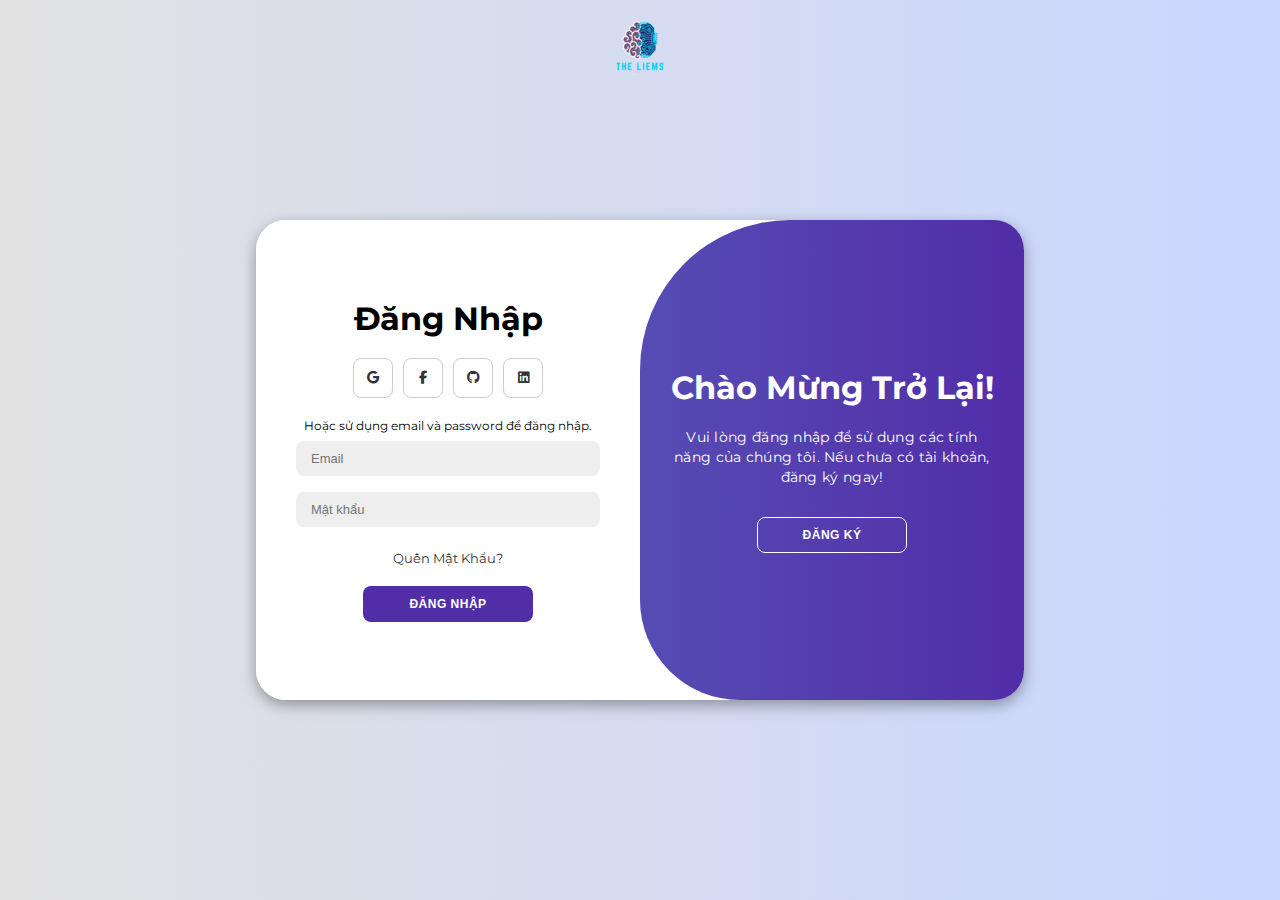
<file: pages/login.html>
<!DOCTYPE html>
<html lang="en">
    <head>
        <meta charset="UTF-8" />
        <meta name="viewport" content="width=device-width, initial-scale=1.0" />
        <link
            rel="stylesheet"
            href="https://cdnjs.cloudflare.com/ajax/libs/font-awesome/6.7.2/css/all.min.css"
        />
        <link rel="stylesheet" href="../assets/styles/login.css" />
        <title>Đăng Nhập</title>
    </head>
    <body>
        <div class="logo">
            <a href="../index.html" class="logo">
                <img src="../assets/image/TheLiems-logo.png" alt="logo ở đây" />
            </a>
        </div>
        <div class="container" id="container">
            <!-- !Đăng Ký -->
            <div class="form-container sign-up">
                <form>
                    <h1>Tạo Tài Khoản</h1>
                    <div class="social-icons">
                        <a href="#" class="icon">
                            <i class="fa-brands fa-google"></i>
                        </a>
                        <a href="#" class="icon">
                            <i class="fa-brands fa-facebook-f"></i>
                        </a>
                        <a href="#" class="icon">
                            <i class="fa-brands fa-github"></i>
                        </a>
                        <a href="#" class="icon">
                            <i class="fa-brands fa-linkedin"></i>
                        </a>
                    </div>
                    <span>Hoặc sử dụng email để đăng ký.</span>
                    <input type="text" placeholder="Tên người dùng" />
                    <input type="email" placeholder="Email" />
                    <input type="password" placeholder="Mật khẩu" />
                    <button id="reg-btn">Đăng Ký</button>
                </form>
            </div>

            <!-- !Đăng Nhập -->
            <div class="form-container sign-in">
                <form>
                    <h1>Đăng Nhập</h1>
                    <div class="social-icons">
                        <a href="#" class="icon">
                            <i class="fa-brands fa-google"></i>
                        </a>
                        <a href="#" class="icon">
                            <i class="fa-brands fa-facebook-f"></i>
                        </a>
                        <a href="#" class="icon">
                            <i class="fa-brands fa-github"></i>
                        </a>
                        <a href="#" class="icon">
                            <i class="fa-brands fa-linkedin"></i>
                        </a>
                    </div>
                    <span>Hoặc sử dụng email và password để đăng nhập.</span>
                    <!-- <input type="text" placeholder="Tên người dùng" /> -->
                    <input type="email" placeholder="Email" />
                    <input type="password" placeholder="Mật khẩu" />
                    <a href="#">Quên Mật Khẩu? </a>
                    <button id="login-btn">Đăng Nhập</button>
                </form>
            </div>

            <!-- ? Hiệu ứng -->
            <div class="toggle-container">
                <div class="toggle">
                    <div class="toggle-panel toggle-left">
                        <h1>Chào Mừng Bạn!</h1>
                        <p>
                            Vui lòng điền thông tin của bạn để sử dụng các tính
                            năng của chúng tôi.
                        </p>
                        <button class="hidden" id="login">Đăng Nhập</button>
                    </div>

                    <div class="toggle-panel toggle-right">
                        <h1>Chào Mừng Trở Lại!</h1>
                        <p>
                            Vui lòng đăng nhập để sử dụng các tính năng của
                            chúng tôi. Nếu chưa có tài khoản, đăng ký ngay!
                        </p>
                        <button class="hidden" id="register">Đăng Ký</button>
                    </div>
                </div>
            </div>
        </div>

        <script src="../script/login.js"></script>
    </body>
</html>
</file>
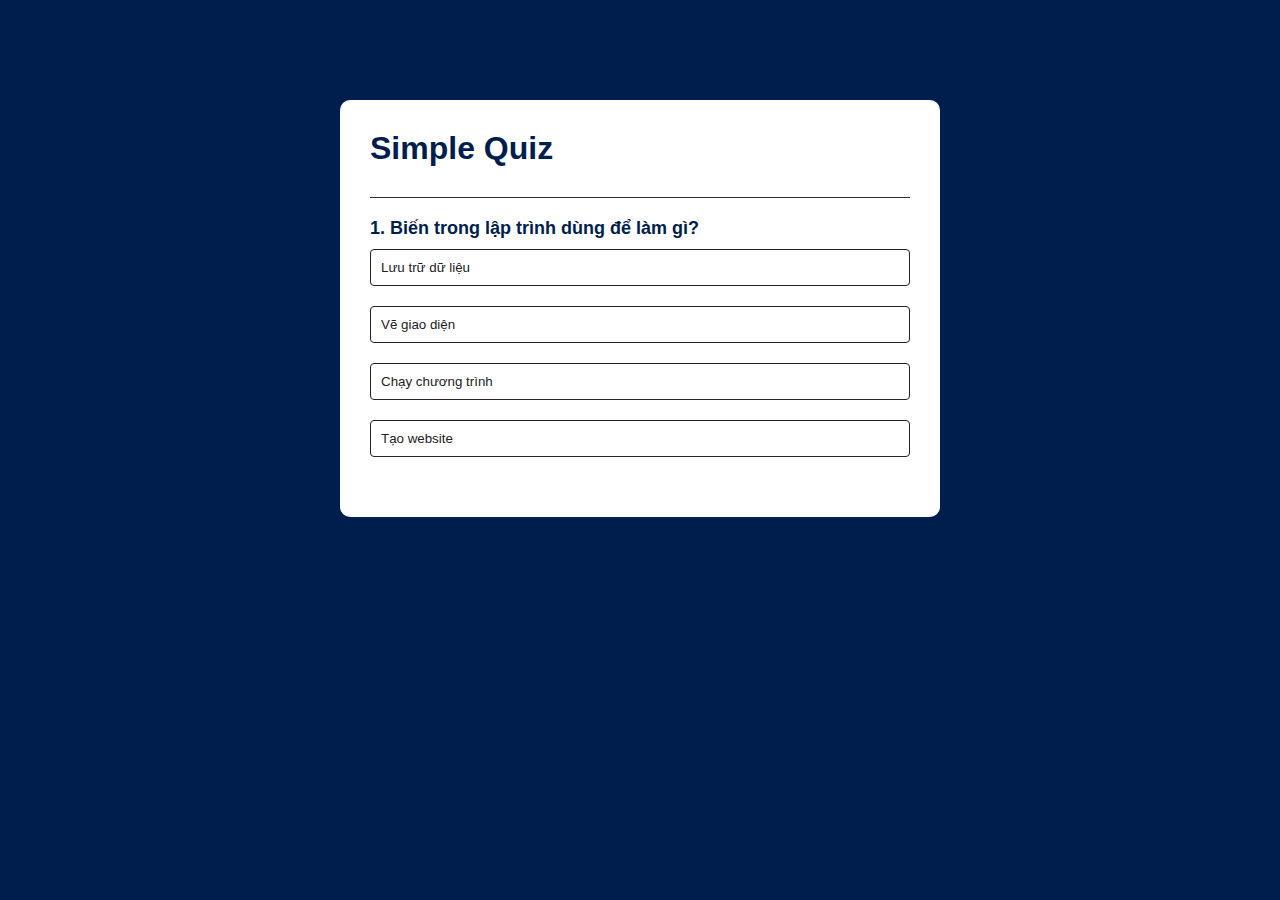
<file: pages/exam/exam.html>
<!DOCTYPE html>
<html lang="en">
    <head>
        <meta charset="UTF-8" />
        <meta name="viewport" content="width=device-width, initial-scale=1.0" />
        <title>Thi</title>
        <link rel="stylesheet" href="exam.css" />
    </head>
    <body>
        <div class="container">
            <h1>Simple Quiz</h1>
            <div class="quiz">
                <h2 id="question">Question goes here</h2>
                <div id="answer-button">
                    <button class="btn">Answer 1</button>
                    <button class="btn">Answer 2</button>
                    <button class="btn">Answer 3</button>
                    <button class="btn">Answer 4</button>
                </div>

                <!--  -->
                <button id="next-btn">Next</button>
            </div>
        </div>
        <script src="exam.js"></script>
    </body>
</html>
</file>
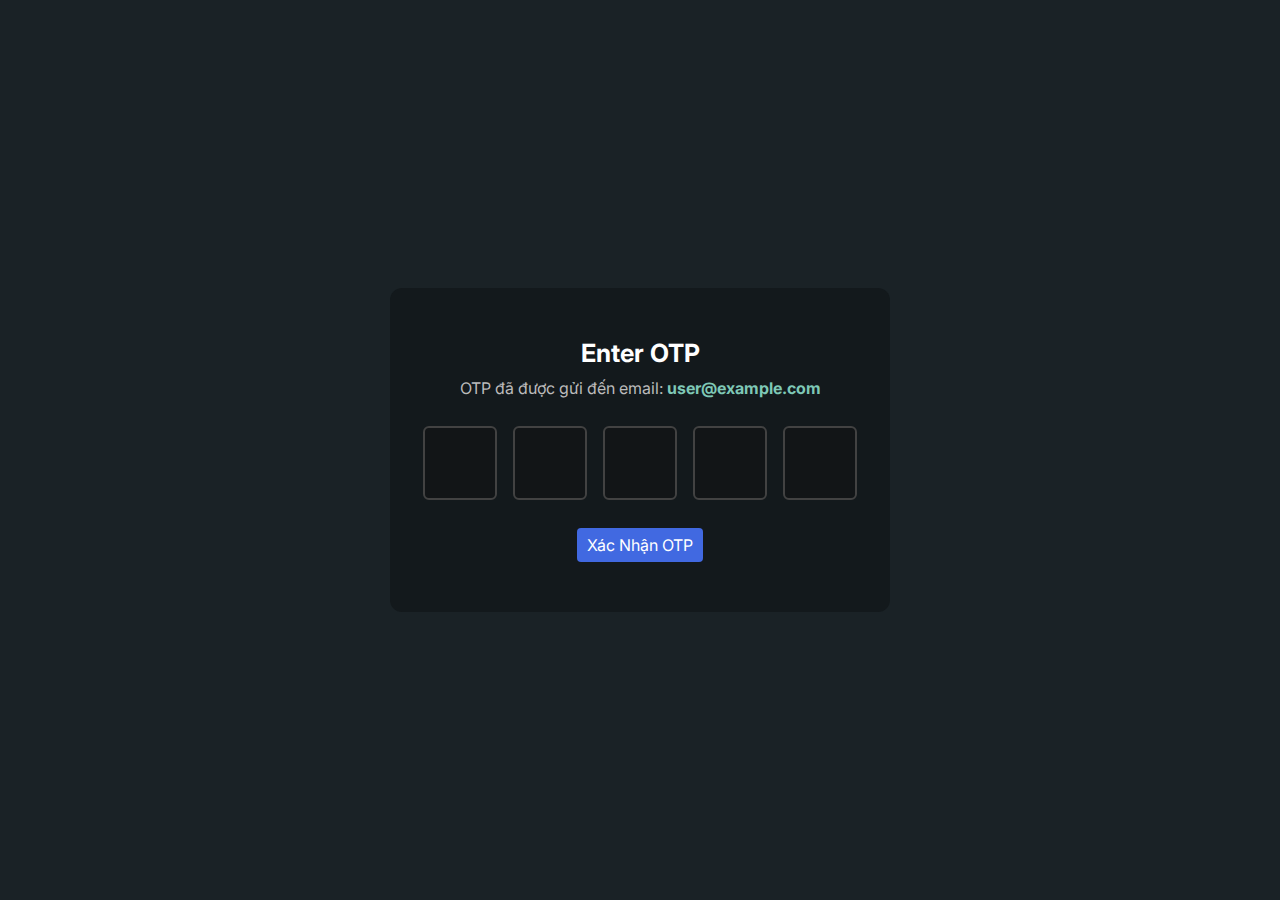
<file: pages/otp/otp.html>
<!DOCTYPE html>
<html lang="en">
    <head>
        <meta charset="UTF-8" />
        <meta name="viewport" content="width=device-width, initial-scale=1.0" />
        <title>Xác Thực OTP</title>
        <link rel="stylesheet" href="./otp.css" />
    </head>
    <body>
        <section>
            <div class="container">
                <h1 class="title">Enter OTP</h1>
                <p id="email-info">
                    OTP đã được gửi đến email: <span id="email"></span>
                </p>
                <form id="otp-form">
                    <input type="text" class="otp-input" maxlength="1" />
                    <input type="text" class="otp-input" maxlength="1" />
                    <input type="text" class="otp-input" maxlength="1" />
                    <input type="text" class="otp-input" maxlength="1" />
                    <input type="text" class="otp-input" maxlength="1" />
                </form>
                <button id="verify-btn">Xác Nhận OTP</button>
            </div>
        </section>
        <script src="./otp.js"></script>
    </body>
</html>
</file>
<file: assets/styles/login.css>
/* ? font */
@import url('https://fonts.googleapis.com/css2?family=Montserrat:ital,wght@0,100..900;1,100..900&family=Roboto:wght@300;400;500;700&display=swap');

:root {
  --bg-color-1: #c9d6ff;
  --bg-color-2: #e2e2e2;
  --bg-form: #fff;
  --font-container-p: 14px;
  --font-container-span: 12px;
  --font-container-a: 13px;
  --a-color: #ccc;
  --btn-color: #512da8;
  --input-color: #eee;
  --toggle-color: #512da8;
}

* {
  padding: 0;
  margin: 0;
  box-sizing: border-box;
}

html {
  font-family: 'Montserrat';
}

body {
  background-color: var(--bg-color);
  background: linear-gradient(to right, var(--bg-color-2), var(--bg-color-1));
  display: flex;
  align-items: center;
  justify-content: center;
  flex-direction: column;
  height: 100vh;
}

.container {
  background-color: #fff;
  border-radius: 30px;
  box-shadow: 0 5px 15px rgba(0, 0, 0, 0.35);
  position: relative;
  overflow: hidden;
  width: 768px;
  max-width: 100%;
  min-height: 480px;
}

.container p {
  font-size: 14px;
  line-height: 20px;
  letter-spacing: 0.3px;
  margin: 20px 0;
}

.container span {
  font-size: 12px;
}

.container a {
  color: #333;
  font-size: 13px;
  text-decoration: none;
  margin: 15px 0 10px;
}

.container button {
  background-color: #512da8;
  color: #fff;
  font-size: 12px;
  padding: 10px 45px;
  border: 1px solid transparent;
  border-radius: 8px;
  font-weight: 600;
  letter-spacing: 0.5px;
  text-transform: uppercase;
  margin-top: 10px;
  cursor: pointer;
}

.container button.hidden {
  background-color: transparent;
  border-color: #fff;
}

.container form {
  background-color: #fff;
  display: flex;
  align-items: center;
  justify-content: center;
  flex-direction: column;
  padding: 0 40px;
  height: 100%;
}

.container input {
  background-color: #eee;
  border: none;
  margin: 8px 0;
  padding: 10px 15px;
  font-size: 13px;
  border-radius: 8px;
  width: 100%;
  outline: none;
}

.form-container {
  position: absolute;
  top: 0;
  height: 100%;
  transition: all 0.6s ease-in-out;
}

.sign-in {
  left: 0;
  width: 50%;
  z-index: 2;
}

.container.active .sign-in {
  transform: translateX(100%);
}

.sign-up {
  left: 0;
  width: 50%;
  opacity: 0;
  z-index: 1;
}

.container.active .sign-up {
  transform: translateX(100%);
  opacity: 1;
  z-index: 5;
  animation: move 0.6s;
}

@keyframes move {
  0%,
  49.99% {
    opacity: 0;
    z-index: 1;
  }
  50%,
  100% {
    opacity: 1;
    z-index: 5;
  }
}

.social-icons {
  margin: 20px 0;
}

.social-icons a {
  border: 1px solid #ccc;
  border-radius: 20%;
  display: inline-flex;
  justify-content: center;
  align-items: center;
  margin: 0 3px;
  width: 40px;
  height: 40px;
}

.toggle-container {
  position: absolute;
  top: 0;
  left: 50%;
  width: 50%;
  height: 100%;
  overflow: hidden;
  transition: all 0.6s ease-in-out;
  border-radius: 150px 0 0 100px;
  z-index: 1000;
}

.container.active .toggle-container {
  transform: translateX(-100%);
  border-radius: 0 150px 100px 0;
}

.toggle {
  background-color: #512da8;
  height: 100%;
  background: linear-gradient(to right, #5c6bc0, #512da8);
  color: #fff;
  position: relative;
  left: -100%;
  height: 100%;
  width: 200%;
  transform: translateX(0);
  transition: all 0.6s ease-in-out;
}

.container.active .toggle {
  transform: translateX(50%);
}

.toggle-panel {
  position: absolute;
  width: 50%;
  height: 100%;
  display: flex;
  align-items: center;
  justify-content: center;
  flex-direction: column;
  padding: 0 30px;
  text-align: center;
  top: 0;
  transform: translateX(0);
  transition: all 0.6s ease-in-out;
}

.toggle-left {
  transform: translateX(-200%);
}

.container.active .toggle-left {
  transform: translateX(0);
}

.toggle-right {
  right: 0;
  transform: translateX(0);
}

.container.active .toggle-right {
  transform: translateX(200%);
}

.logo {
  position: absolute; /* Định vị tuyệt đối */
  top: 0; /* Canh trên cùng */
  left: 50%; /* Căn giữa theo chiều ngang */
  transform: translateX(-50%); /* Đưa logo về chính giữa */
  z-index: 10; /* Đảm bảo logo nằm trên các phần tử khác */
}

.container {
  margin-top: 20px; /* Phần tử bên dưới vẫn ở vị trí bình thường */
}
</file>
<file: pages/exam/exam.css>
* {
  padding: 0;
  margin: 0;
  box-sizing: border-box;
  font-family: 'Poppins', sans-serif;
}

body {
  background: #001e4d;
}

.container {
  background: #fff;
  width: 90%;
  max-width: 600px;
  margin: 100px auto 0;
  border-radius: 10px;
  padding: 30px;
}

.container h1 {
  font-weight: 25px;
  color: #001e4d;
  font-weight: 600;
  border-bottom: 1px solid #333;
  padding-bottom: 30px;
}

.quiz {
  padding: 20px 0;
}

.quiz h2 {
  font-size: 18px;
  color: #001e4d;
  font-weight: 600;
}

.btn {
  background: #fff;
  color: #222;
  font-weight: 500;
  width: 100%;
  border: 1px solid #222;
  padding: 10px;
  margin: 10px 0;
  text-align: left;
  border-radius: 4px;
  cursor: pointer;
  transition: all 0.3s;
}
.btn:hover:not([disabled]) {
  background: #222;
  color: #fff;
}

.btn:disabled {
  cursor: no-drop;
}

#next-btn {
  background: #001e4d;
  color: #fff;
  font-weight: 500;
  width: 150px;
  border: 0;
  padding: 10px;
  margin: 20px auto 0;
  border-radius: 4px;
  cursor: pointer;
  display: none;
}

.correct {
  background: #9aeabc;
}

.incorrect {
  background: #ff9393;
}
</file>
<file: pages/otp/otp.css>
@import url('https://fonts.googleapis.com/css2?family=Inter&display=swap');

* {
  padding: 0;
  margin: 0;
  box-sizing: border-box;
  font-family: Inter;
}

body {
  width: 100%;
  background: #1a2226;
  color: white;
}

section {
  width: 100%;
  min-height: 100vh;
  display: flex;
  align-items: center;
  justify-content: center;
  flex-direction: column;
}

.container {
  border-radius: 12px;
  background-color: rgb(19, 25, 28);
  width: 90%;
  max-width: 500px;
  padding: 50px 20px;
  text-align: center;
}

.title {
  font-size: 25px;
  margin-bottom: 10px;
  color: #fff;
}

#email-info {
  font-size: 16px;
  color: #bbb;
  margin-bottom: 30px;
}

#email-info span {
  color: #7ec8b6; /* Màu xanh lá sáng để làm nổi bật email */
  font-weight: bold;
}

#otp-form {
  width: 100%;
  display: flex;
  gap: 20px;
  align-items: center;
  justify-content: center;
}

#otp-form input {
  border: none;
  background-color: #121517;
  color: white;
  font-size: 32px;
  text-align: center;
  padding: 10px;
  width: 100%;
  max-width: 70px;
  height: 70px;
  border-radius: 4px;
  outline: 2px solid rgb(66, 66, 66);
}

#otp-form input:focus-visible {
  outline: 2px solid royalblue;
}

#otp-form input.filled {
  outline: 2px solid rgb(7, 192, 99);
}

#verify-btn {
  cursor: pointer;
  display: inline-block;
  margin-top: 30px;
  background: royalblue;
  color: white;
  padding: 7px 10px;
  border-radius: 4px;
  font-size: 16px;
  border: none;
  transition: background 0.3s ease-in-out;
}

#verify-btn:hover {
  background: #0056b3; /* Chỉnh màu khi hover */
}

#verify-btn:active {
  background: #003e7e; /* Chỉnh màu khi nhấn */
}
</file>
